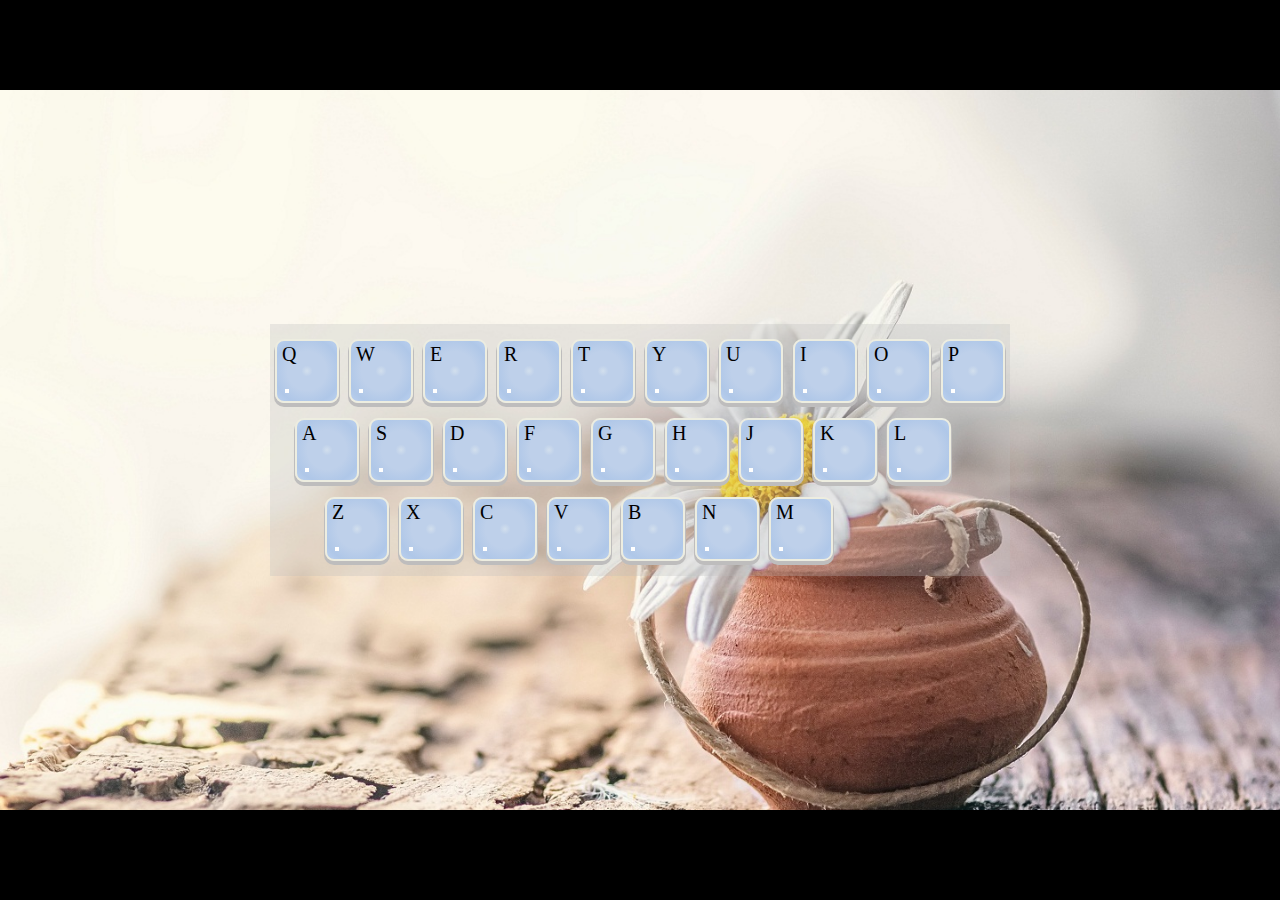
<file: 导航/index.html>
<!DOCTYPE html>
<html lang="zh-Hans">
<head>
    <meta charset="UTF-8">
    <meta name="viewport" content="width=device-width, initial-scale=1.0">
    <meta http-equiv="X-UA-Compatible" content="ie=edge">
    <title>键盘网站导航</title>
    <link rel="stylesheet" href="css/style.css">
</head>
<body>
    <header></header>
    <main><div id="keyBoard" class="wrapper"></div></main>
    <footer></footer>
    <script src="js/main.js"></script>
</body>
</html>
</file>
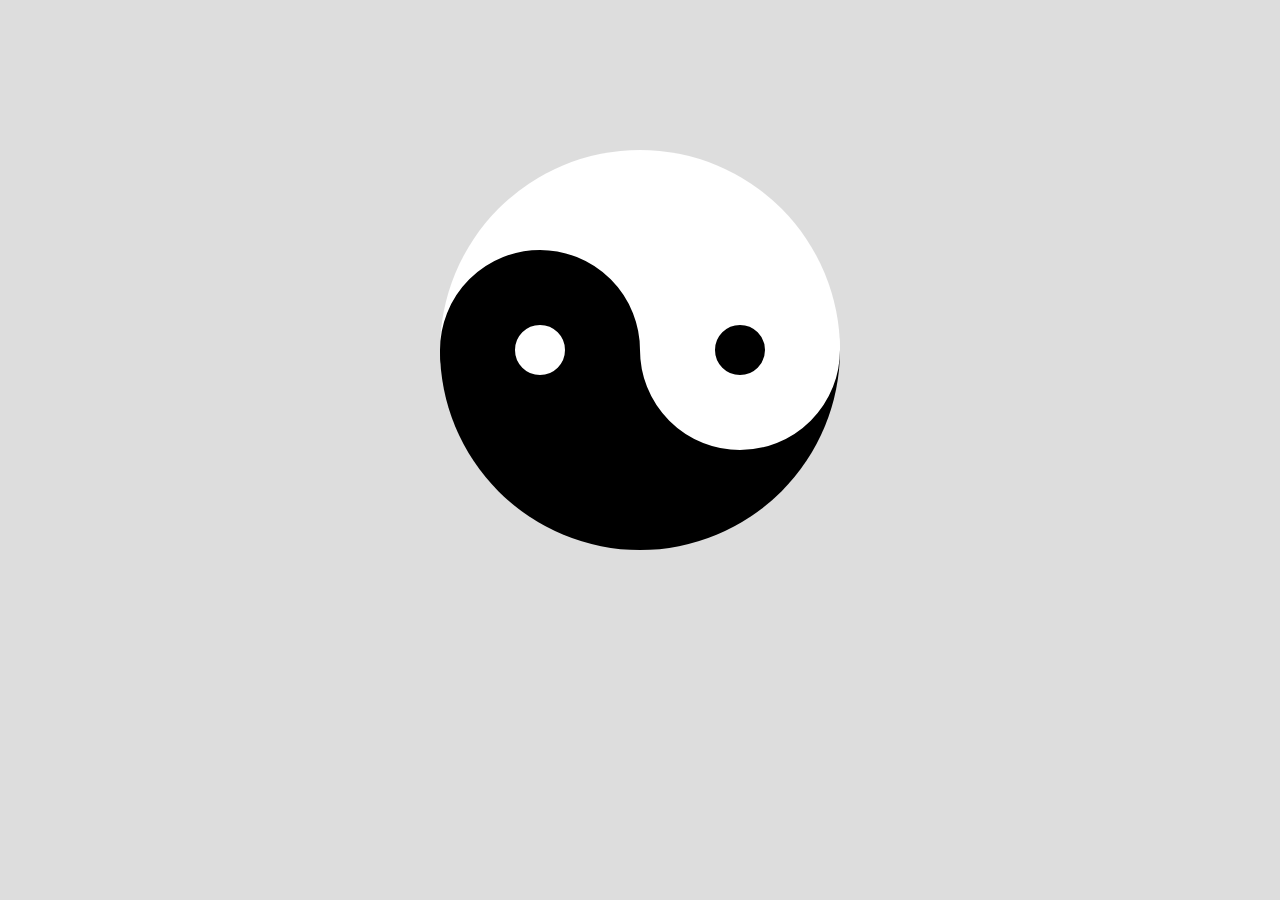
<file: taijitu/taijitu.html>
<!DOCTYPE html>
<html lang="zh-Hans">
<head>
    <meta charset="UTF-8">
    <meta name="viewport" content="width=device-width, initial-scale=1.0">
    <meta http-equiv="X-UA-Compatible" content="ie=edge">
    <title>太极图</title>
    <link rel="stylesheet" href="./style.css">
</head>
<body>
    <div class="taiji"></div>
</body>
</html>
</file>
<file: 导航/css/style.css>
* {
    margin: 0;
    padding: 0;
}

a {
    text-decoration: none;
}

header, footer {
    height: 10vh;
    background: black;
}

main {
    background: gray url(../img/bg.jpg) no-repeat center center;
    background-size: cover;
    height: 80vh;
    display: flex;
    justify-content: center;
    align-items: center;
}

#keyBoard>div {
    margin: 15px 0;
}
#keyBoard>div:nth-child(2){
    margin-left: 20px;
}
#keyBoard>div:nth-child(3){
    margin-left: 50px;
}
#keyBoard>div>kbd {
    display: inline-block;
    width: 60px;
    height: 60px;
    position: relative; 
    margin: 0 5px;
    vertical-align: bottom;
}

#keyBoard kbd>img {
    position: absolute;
    width: 16px;
    height: 16px;
    bottom: 2px;
    left: 2px;
}

#keyBoard kbd>span {
    text-transform: uppercase;
    position: absolute;
    font-size: 20px;
    font-family: 'Calibri';
    left: 5px;
    top:2px;
}

.wrapper {
    display: inline-block;
    background: rgba(189, 189, 189, 0.3);
}

#keyBoard button {
    background: inherit;
    position: absolute;
    font-family: '楷体';
    right: 5px;
    bottom: 2px;
    display: none;
    cursor: pointer;
}

#keyBoard kbd:hover>button {
    display: inline-block;
}

.kbdStyle {
    border: 1px solid #ededed;
    border: 2px solid #edede0;
    border-radius: 9px;
    background: radial-gradient(ellipse at center, #d2dfed 0%, #bed0ea 13%, #bed0ea 46%, #bed0ea 46%, #afc7e8 78%, #bad0ef 100%, #99b5db 100%);
    box-shadow: 0 3px 0px 1px #bebdbd;
}

#keyBoard kbd:hover {
    box-shadow: none;
    height: 57px;
}
</file>
<file: taijitu/style.css>
body{
    background: #dddddd;
    overflow: hidden;
}
@keyframes rotate {
    from {
      transform: rotate(0turn);
    }
    to {
      transform: rotate(1turn);
    }
  }
.taiji{
    width: 400px;
    height: 400px;
    margin: 150px auto 0;
    border-radius: 50%;
    background: linear-gradient(to bottom, #ffffff 50%,#000000 50%);
    position: relative;
    animation-name: rotate;
    animation-duration: 3s;
    animation-timing-function: linear;
    animation-iteration-count: infinite;
}
.taiji::before{
    display: block;
    content:"";
    width: 50px;
    height: 50px;
    border-radius: 50%;
    border: 75px solid #000000;
    background: #ffffff;
    margin-top: 100px;
    position: absolute;
}
.taiji::after{
    display: block;
    content: "";
    width: 50px;
    height: 50px;
    border-radius: 50%;
    border: 75px solid #ffffff;
    background: #000000;
    margin: 100px 0 0 200px;
    position: absolute;
}
</file>
